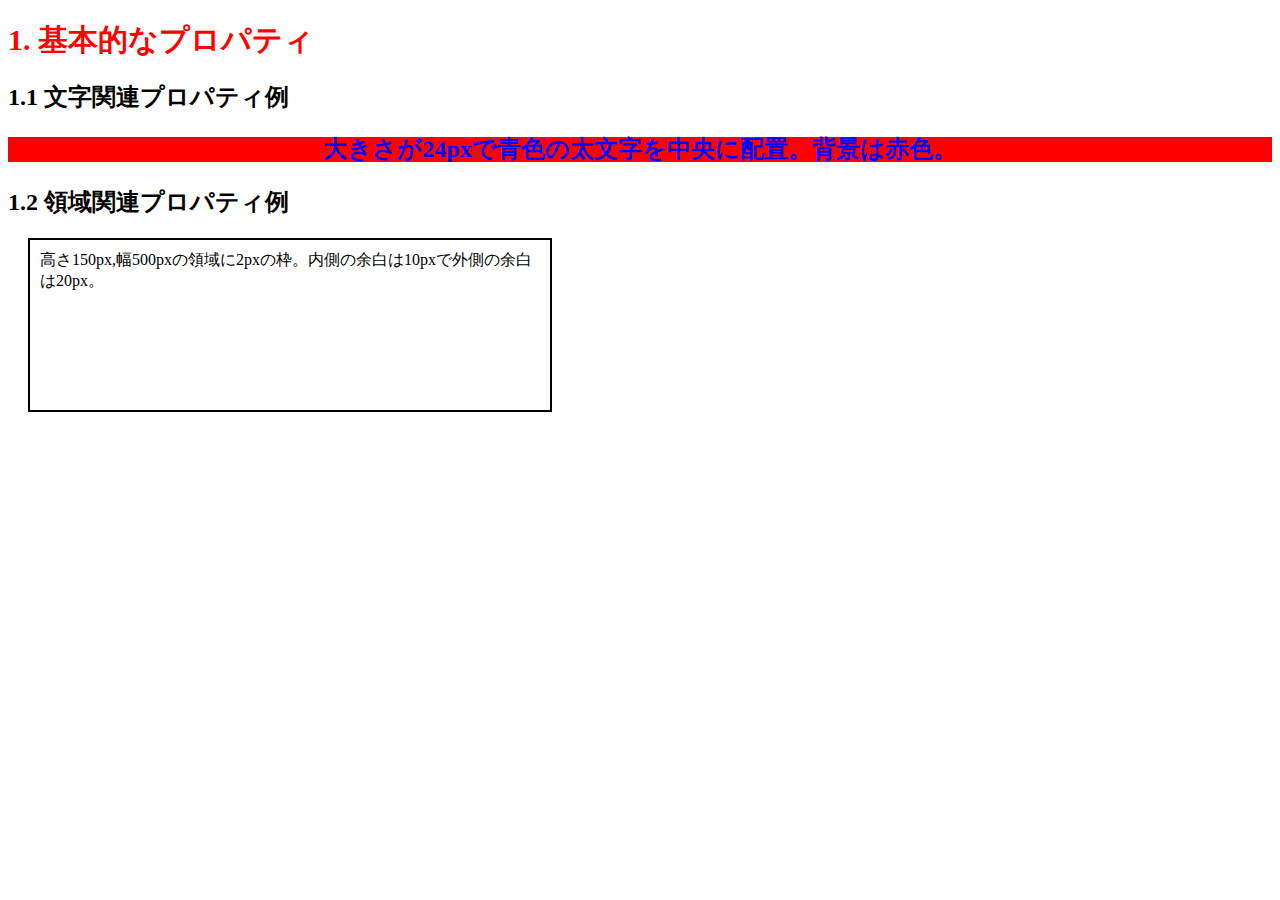
<file: html+css01.html>
<!DOCTYPE html>
<html>
  <head>
    <meta charset="UTF-8" />
    <title>HTML+css-template</title>
    <style>
      h1 {
        font-size: 30px;
        color: red;
      }
    </style>
  </head>

  <body>
    <h1>1. 基本的なプロパティ</h1>

    <h2>1.1 文字関連プロパティ例</h2>
    <p
      style="
        font-size: 24px; /* 太字の大きさ */
        font-weight: bold; /* 文字の太さ */
        color: blue; /* 太字の色 */
        background-color: red; /* 背景の色 */
        line-height: 25px; /* 行間 */
        text-align: center; /* 位置揃え */
      "
    >
      大きさが24pxで青色の太文字を中央に配置。背景は赤色。
    </p>

    <h2>1.2 領域関連プロパティ例</h2>
    <p
      style="
        height: 150px; /* 高さ */
        width: 500px; /* 横幅 */
        border: 2px solid black; /* size, style, color */
        padding: 10px; /* 内側の余白 */
        margin: 20px; /* 外側の余白 */
      "
    >
      高さ150px,幅500pxの領域に2pxの枠。内側の余白は10pxで外側の余白は20px。
    </p>
  </body>
</html>
</file>
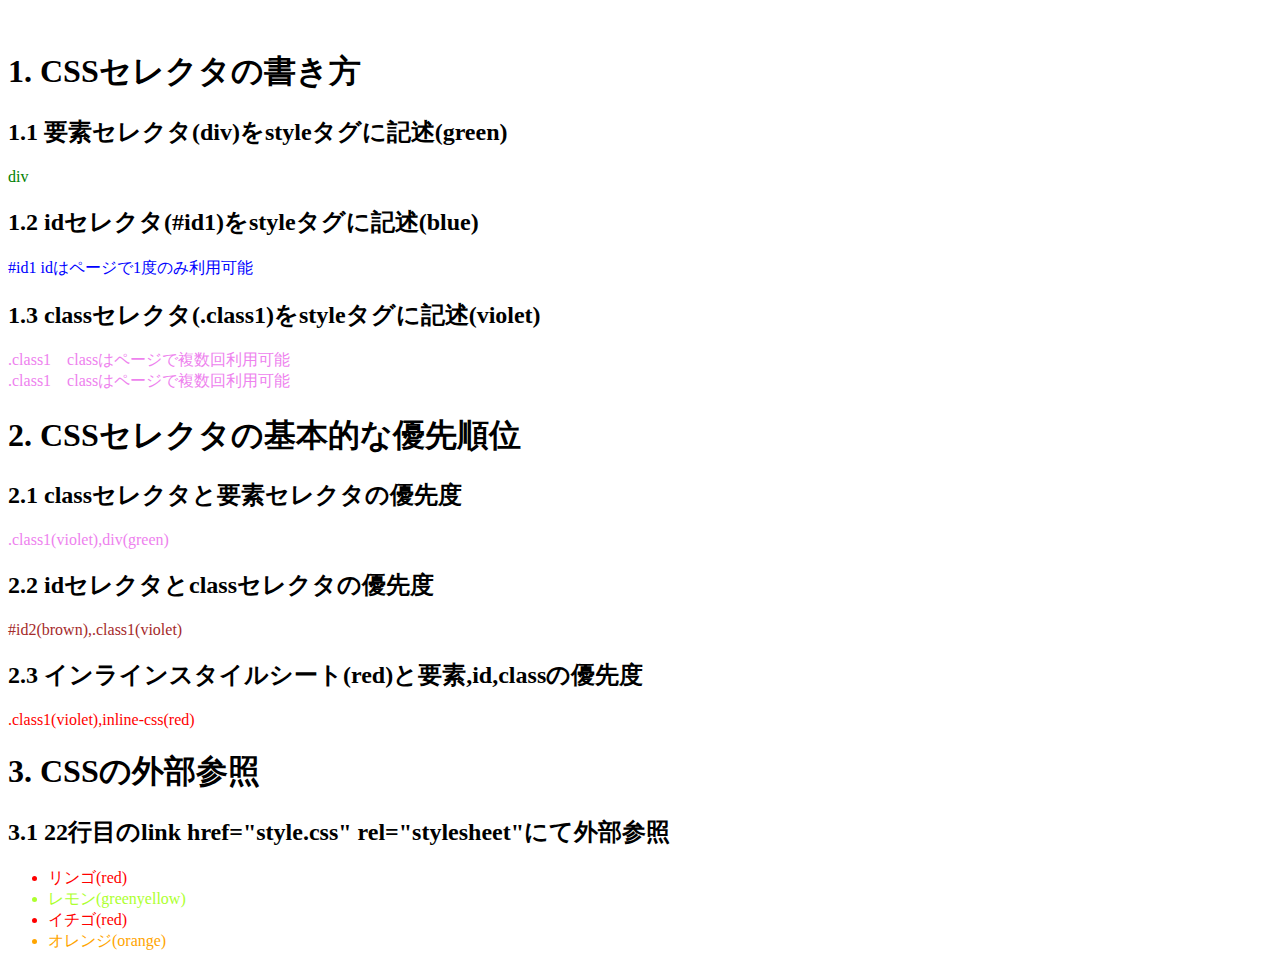
<file: html+css02.html>
<!DOCTYPE html>
<html>
  <head>
    <meta charset="UTF-8" />
    <title>HTML+css-template</title>

    <style>
      div {
        color: green;
      }
      #id1 {
        color: blue;
      }
      #id2 {
        color: brown;
      }
      .class1 {
        color: violet;
      }
    </style>

    <link href="style.css" rel="stylesheet" />
    　
  </head>

  <body>
    <h1>1. CSSセレクタの書き方</h1>

    <h2>1.1 要素セレクタ(div)をstyleタグに記述(green)</h2>
    <div>div</div>

    <h2>1.2 idセレクタ(#id1)をstyleタグに記述(blue)</h2>
    <div id="id1">#id1 idはページで1度のみ利用可能</div>

    <h2>1.3 classセレクタ(.class1)をstyleタグに記述(violet)</h2>
    <div class="class1">.class1　classはページで複数回利用可能</div>
    <div class="class1">.class1　classはページで複数回利用可能</div>

    <h1>2. CSSセレクタの基本的な優先順位</h1>

    <h2>2.1 classセレクタと要素セレクタの優先度</h2>
    <div class="class1">.class1(violet),div(green)</div>

    <h2>2.2 idセレクタとclassセレクタの優先度</h2>
    <div id="id2" class="class1">#id2(brown),.class1(violet)</div>

    <h2>2.3 インラインスタイルシート(red)と要素,id,classの優先度</h2>
    <div class="class1" style="color: red">.class1(violet),inline-css(red)</div>

    <h1>3. CSSの外部参照</h1>
    <h2>3.1 22行目のlink href="style.css" rel="stylesheet"にて外部参照</h2>
    <ul>
      <li class="fruit">リンゴ(red)</li>
      <li id="lemon">レモン(greenyellow)</li>
      <li class="fruit">イチゴ(red)</li>
      <li id="orange">オレンジ(orange)</li>
    </ul>
  </body>
</html>
</file>
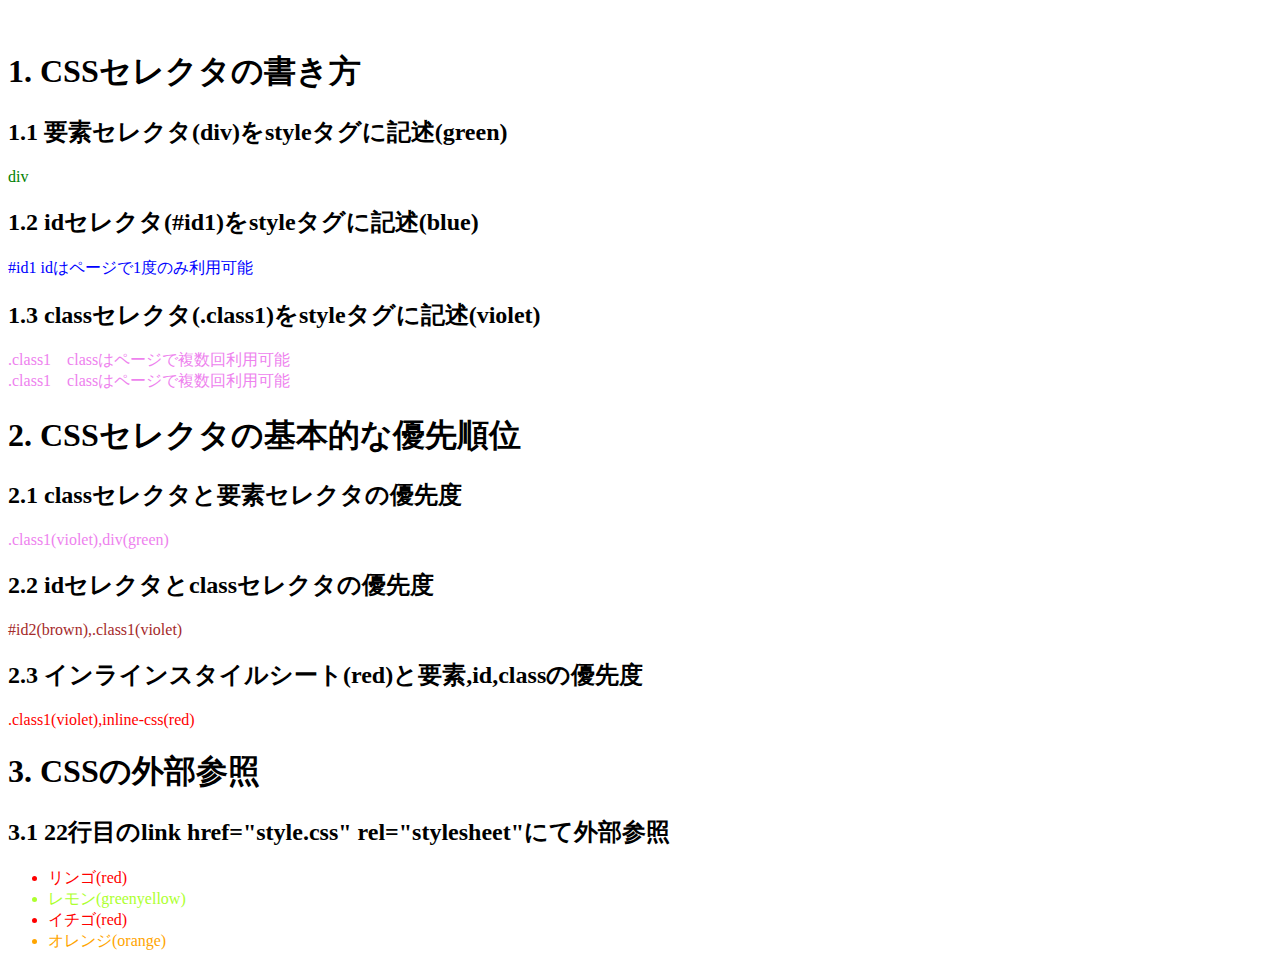
<file: html+js.html>
<!DOCTYPE html>
<html>
  <head>
    <meta charset="UTF-8" />
    <title>HTML+css-template</title>

    <style>
      div {
        color: green;
      }
      #id1 {
        color: blue;
      }
      #id2 {
        color: brown;
      }
      .class1 {
        color: violet;
      }
    </style>

    <link href="style.css" rel="stylesheet" />
    　
  </head>

  <body>
    <h1>1. CSSセレクタの書き方</h1>

    <h2>1.1 要素セレクタ(div)をstyleタグに記述(green)</h2>
    <div>div</div>

    <h2>1.2 idセレクタ(#id1)をstyleタグに記述(blue)</h2>
    <div id="id1">#id1 idはページで1度のみ利用可能</div>

    <h2>1.3 classセレクタ(.class1)をstyleタグに記述(violet)</h2>
    <div class="class1">.class1　classはページで複数回利用可能</div>
    <div class="class1">.class1　classはページで複数回利用可能</div>

    <h1>2. CSSセレクタの基本的な優先順位</h1>

    <h2>2.1 classセレクタと要素セレクタの優先度</h2>
    <div class="class1">.class1(violet),div(green)</div>

    <h2>2.2 idセレクタとclassセレクタの優先度</h2>
    <div id="id2" class="class1">#id2(brown),.class1(violet)</div>

    <h2>2.3 インラインスタイルシート(red)と要素,id,classの優先度</h2>
    <div class="class1" style="color: red">.class1(violet),inline-css(red)</div>

    <h1>3. CSSの外部参照</h1>
    <h2>3.1 22行目のlink href="style.css" rel="stylesheet"にて外部参照</h2>
    <ul>
      <li class="fruit">リンゴ(red)</li>
      <li id="lemon">レモン(greenyellow)</li>
      <li class="fruit">イチゴ(red)</li>
      <li id="orange">オレンジ(orange)</li>
    </ul>

    <!-- sample1.jsのスクリプトを処理したいときは、scriptタグ(60行目)のコメントをアンコメント -->
    <!-- <script src="script.js"></script> -->
  </body>
</html>
</file>
<file: style.css>
/* classセレクタの指定 */
/* fruit-class */
.fruit {
  color: red;
}

/* idセレクタの指定 */
/* orange-id */
#orange {
  color: orange;
}

/* lemon-id */
#lemon {
  color: greenyellow;
}
</file>
